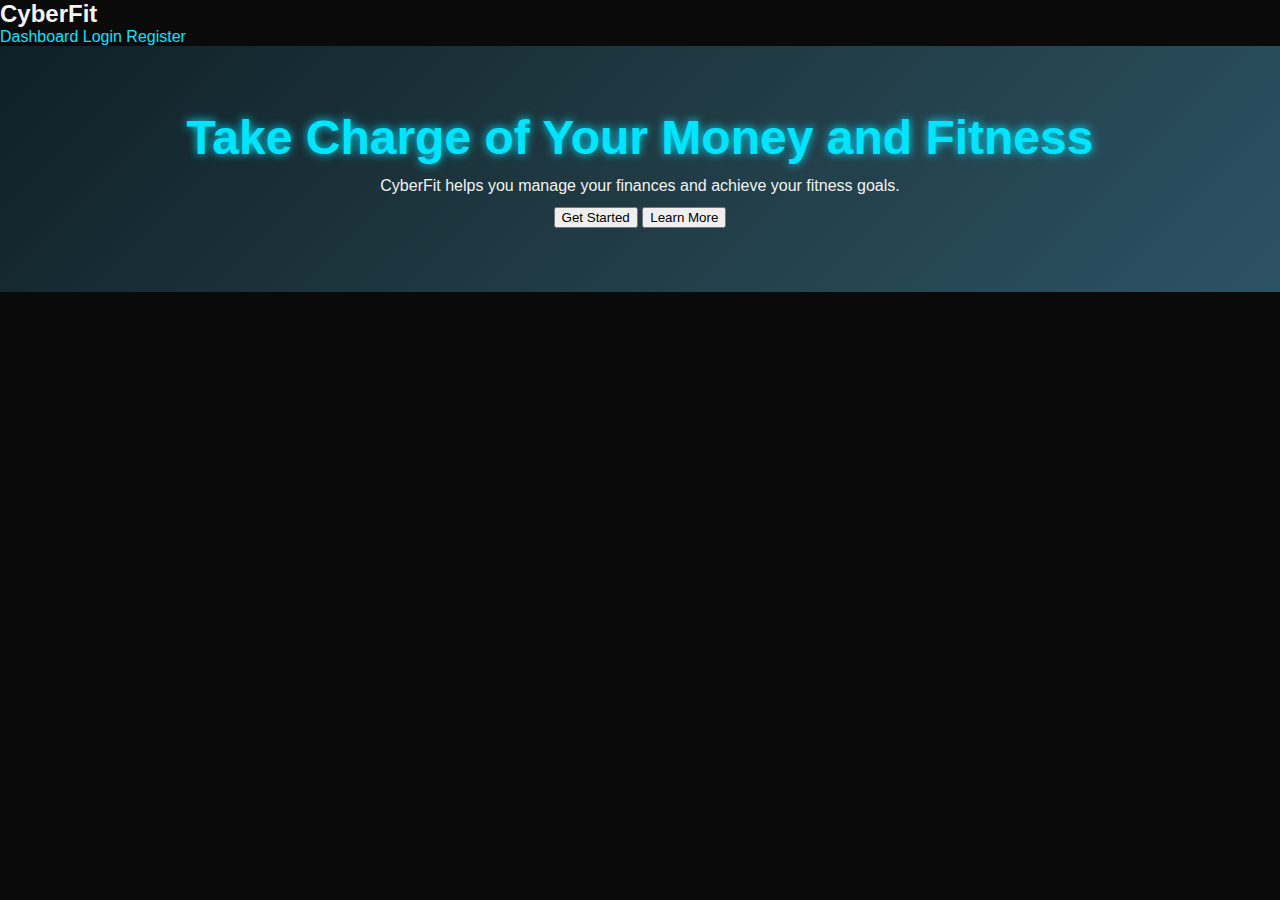
<file: index.html>
<!DOCTYPE html>
<html lang="en">
<head>
  <meta charset="UTF-8" />
  <meta name="viewport" content="width=device-width, initial-scale=1.0" />
  <title>CyberFit</title>
  <link href="https://fonts.googleapis.com/css2?family=Inter:wght@400;600;800&display=swap" rel="stylesheet">
  <link rel="stylesheet" href="style.css" />
</head>
<body>
  <div class="navbar">
    <div class="logo">CyberFit</div>
    <div>
      <a href="#dashboard">Dashboard</a>
      <a href="#login">Login</a>
      <a href="#register">Register</a>
    </div>
  </div>

  <div class="hero">
    <h1>Take Charge of Your Money and Fitness</h1>
    <p>CyberFit helps you manage your finances and achieve your fitness goals.</p>
    <div class="buttons">
      <button class="get-started">Get Started</button>
      <button class="learn-more">Learn More</button>
    </div>
  </div>

  <script src="script.js"></script>
</body>
</html>
</file>
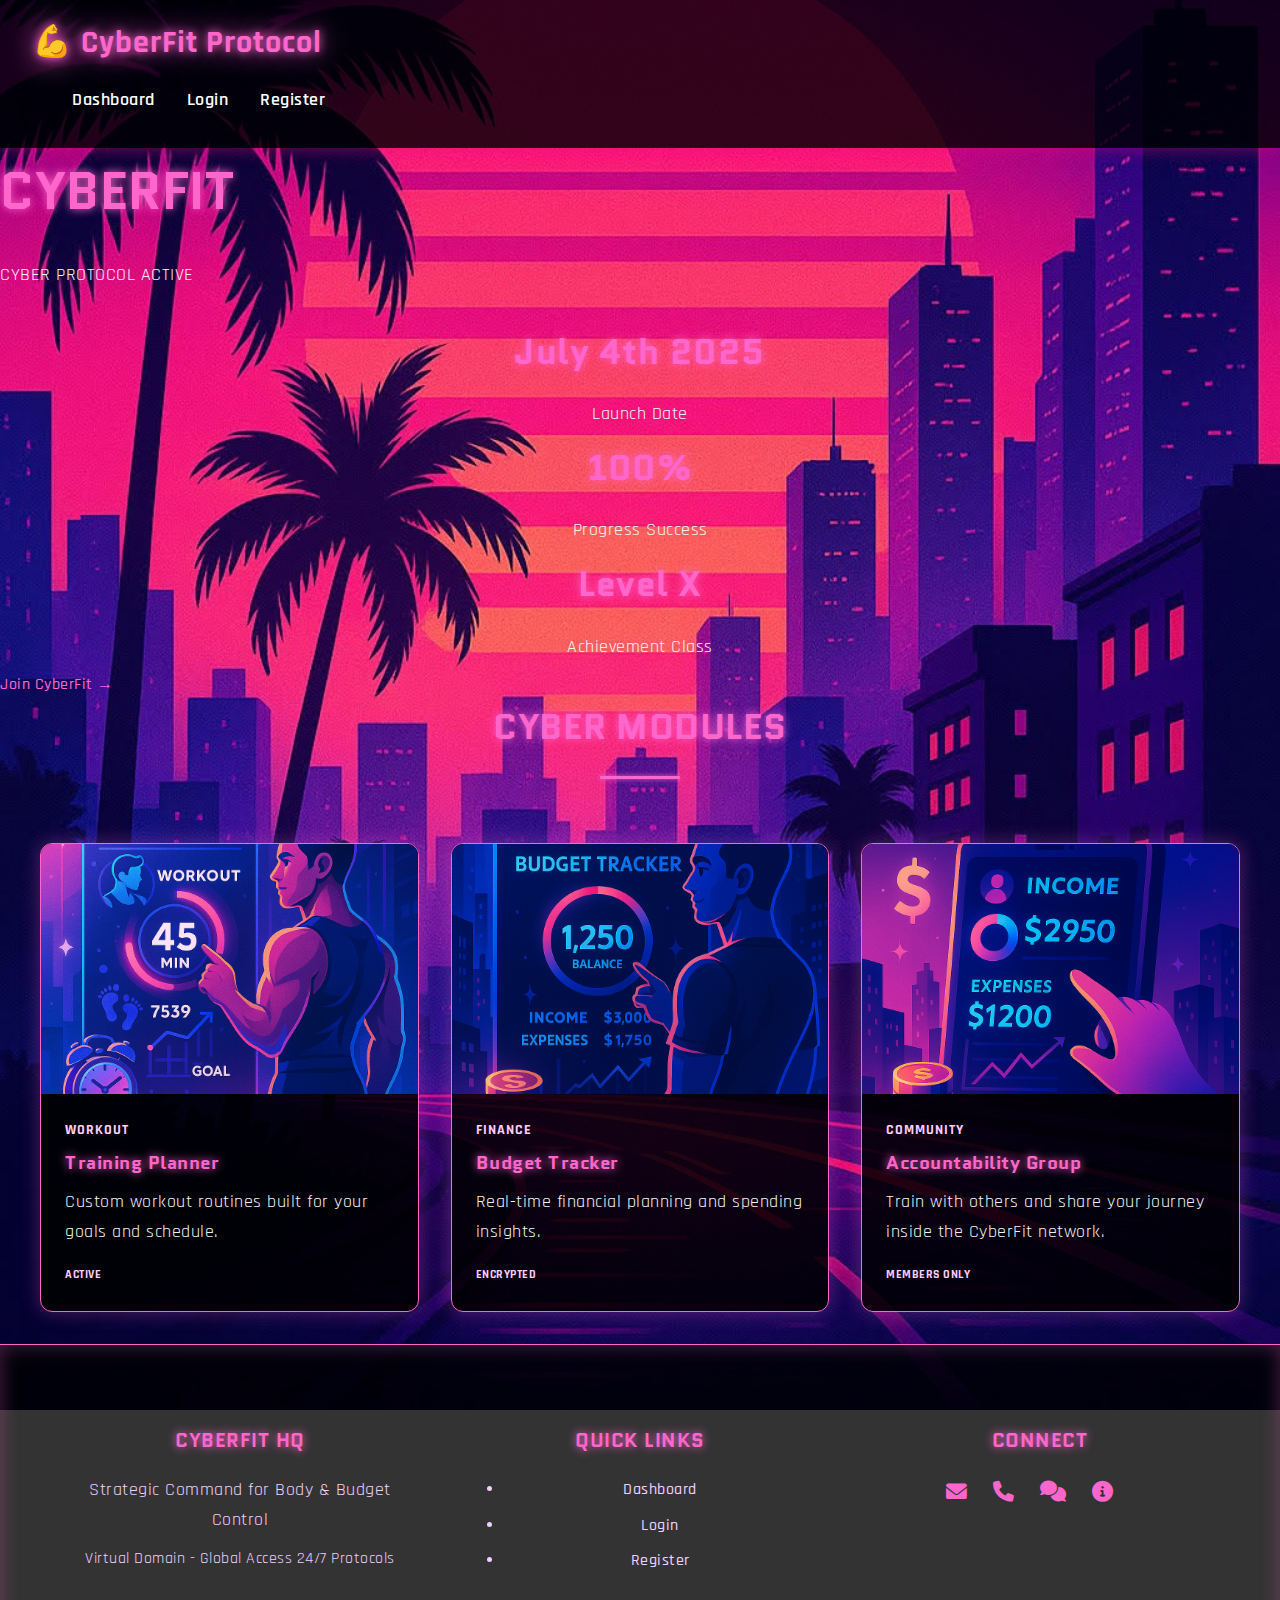
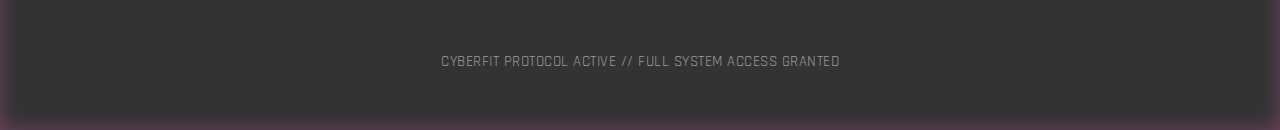
<file: CyberFit Website Project/index.html>
<!DOCTYPE html>
<html lang="en">
<head>
  <meta charset="UTF-8">
  <meta name="viewport" content="width=device-width, initial-scale=1.0">
  <title>CyberFit Protocol</title>
  <link href="https://fonts.googleapis.com/css2?family=Quantico:wght@400;700&family=Rajdhani:wght@400;600;700&display=swap" rel="stylesheet">
  <link rel="stylesheet" href="https://cdnjs.cloudflare.com/ajax/libs/font-awesome/6.0.0/css/all.min.css">
  <link rel="stylesheet" href="style.css">
</head>
<body>

  <!-- Navigation -->
  <nav class="nav">
    <div class="nav-container">
      <div class="logo">
        <span class="shield-icon">💪</span>
        <span class="logo-text">CyberFit Protocol</span>
      </div>
      <ul class="nav-list">
        <li><a href="dashboard.html">Dashboard</a></li>
        <li><a href="login.html">Login</a></li>
        <li><a href="register.html">Register</a></li>
      </ul>
    </div>
  </nav>

 <section class="hero">
  <h1>CYBERFIT</h1>
  <p class="subtitle">CYBER PROTOCOL ACTIVE</p>

  <div class="hero-stats">
    <div class="stat">
      <h2>July 4th 2025</h2>
      <p>Launch Date</p>
    </div>
    <div class="stat">
      <h2>100%</h2>
      <p>Progress Success</p>
    </div>
    <div class="stat">
      <h2>Level X</h2>
      <p>Achievement Class</p>
    </div>
  </div>

  <a href="#modules" class="cta-button">Join CyberFit →</a>
</section>
  <!-- Cyber Modules Cards Section -->
  <section class="cards-section" id="features">
    <div class="section-header">
      <h2>CYBER MODULES</h2>
      <div class="section-line"></div>
    </div>
    <div class="cards-container">
      <div class="card">
        <div class="card-image" style="background-image: url('training-tracker-image.png')"></div>
        <div class="card-content">
          <div class="card-tag">WORKOUT</div>
          <h3>Training Planner</h3>
          <p>Custom workout routines built for your goals and schedule.</p>
          <div class="card-footer">
            <span class="clearance">ACTIVE</span>
          </div>
        </div>
      </div>

      <div class="card">
        <div class="card-image" style="background-image: url('finiance-tracker-image.png')"></div>
        <div class="card-content">
          <div class="card-tag">FINANCE</div>
          <h3>Budget Tracker</h3>
          <p>Real-time financial planning and spending insights.</p>
          <div class="card-footer">
            <span class="clearance">ENCRYPTED</span>
          </div>
        </div>
      </div>

      <div class="card">
        <div class="card-image" style="background-image: url('accountability-tracker-image.png')"></div>
        <div class="card-content">
          <div class="card-tag">COMMUNITY</div>
          <h3>Accountability Group</h3>
          <p>Train with others and share your journey inside the CyberFit network.</p>
          <div class="card-footer">
            <span class="clearance">MEMBERS ONLY</span>
          </div>
        </div>
      </div>
    </div>
  </section>

  <!-- Footer -->
  <footer class="footer" id="contact">
    <div class="footer-content">
      <div class="footer-section">
        <h4>CYBERFIT HQ</h4>
        <p>Strategic Command for Body & Budget Control</p>
        <div class="coordinates">
          <span>Virtual Domain - Global Access</span>
          <span>24/7 Protocols</span>
        </div>
      </div>
      <div class="footer-section">
        <h4>QUICK LINKS</h4>
        <ul class="footer-links">
          <li><a href="dashboard.html">Dashboard</a></li>
          <li><a href="login.html">Login</a></li>
          <li><a href="register.html">Register</a></li>
        </ul>
      </div>
      <div class="footer-section">
        <h4>CONNECT</h4>
        <div class="social-links">
          <a href="#"><i class="fas fa-envelope"></i></a>
          <a href="#"><i class="fas fa-phone"></i></a>
          <a href="#"><i class="fas fa-comments"></i></a>
          <a href="#"><i class="fas fa-info-circle"></i></a>
        </div>
      </div>
    </div>
    <div class="footer-bottom">
      <p>CYBERFIT PROTOCOL ACTIVE // FULL SYSTEM ACCESS GRANTED</p>
    </div>
  </footer>

  <script src="script.js"></script>
</body>
</html>
</file>
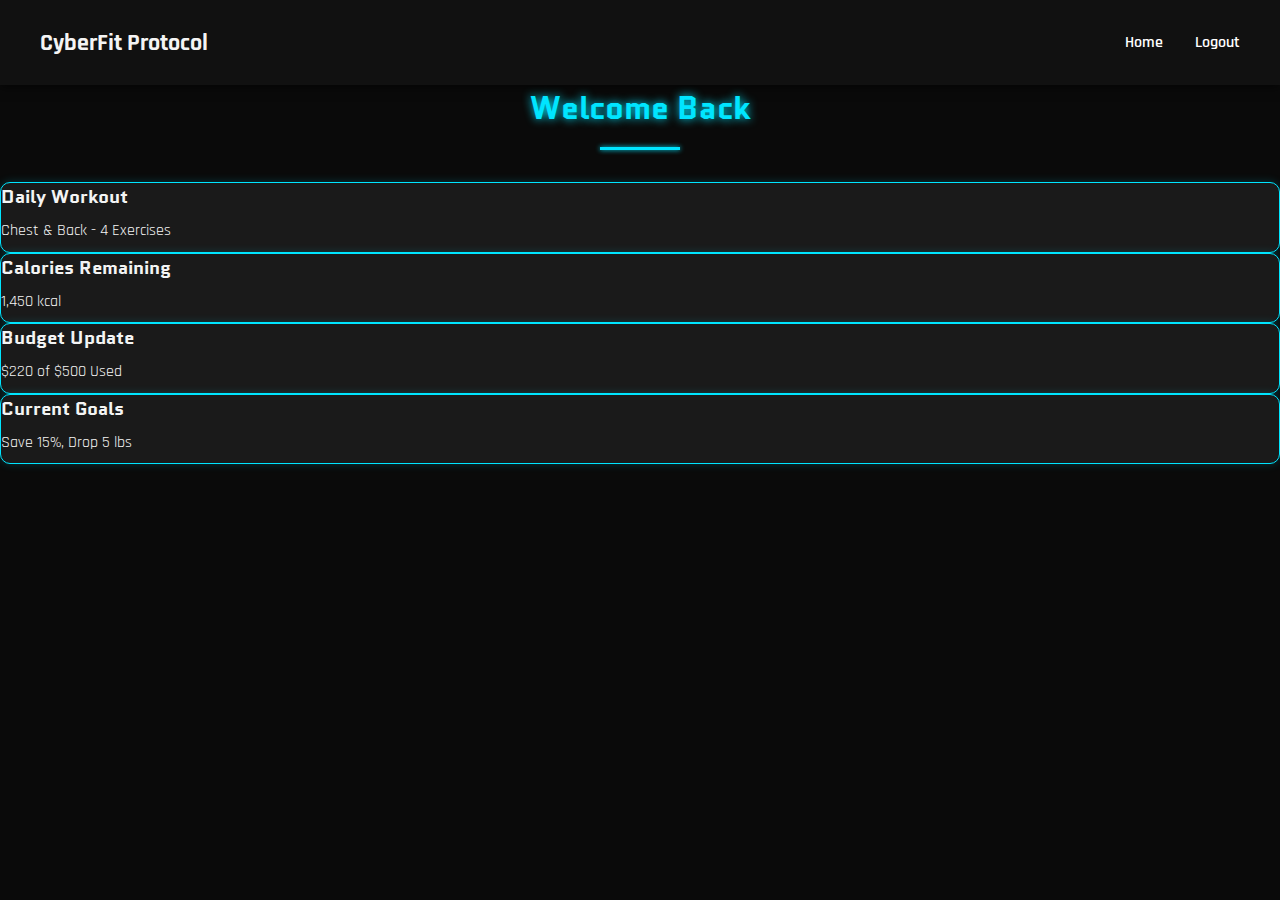
<file: dashboard.html>
<!DOCTYPE html>
<html lang="en">
<head>
  <meta charset="UTF-8" />
  <meta name="viewport" content="width=device-width, initial-scale=1.0" />
  <title>CyberFit Dashboard</title>
  <link href="https://fonts.googleapis.com/css2?family=Quantico:wght@400;700&family=Rajdhani:wght@400;600;700&display=swap" rel="stylesheet">
  <link rel="stylesheet" href="style.css" />
</head>
<body>
  <div class="overlay">
    <nav class="nav">
      <div class="nav-container">
        <div class="logo">CyberFit Protocol</div>
        <ul class="nav-list">
          <li><a href="index.html">Home</a></li>
          <li><a href="login.html">Logout</a></li>
        </ul>
      </div>
    </nav>

    <section class="section-header">
      <h2>Welcome Back</h2>
      <div class="section-line"></div>
    </section>

    <section class="dashboard-cards">
      <div class="card">
        <h3>Daily Workout</h3>
        <p>Chest & Back - 4 Exercises</p>
      </div>
      <div class="card">
        <h3>Calories Remaining</h3>
        <p>1,450 kcal</p>
      </div>
      <div class="card">
        <h3>Budget Update</h3>
        <p>$220 of $500 Used</p>
      </div>
      <div class="card">
        <h3>Current Goals</h3>
        <p>Save 15%, Drop 5 lbs</p>
      </div>
    </section>
  </div>
</body>
</html>
</file>
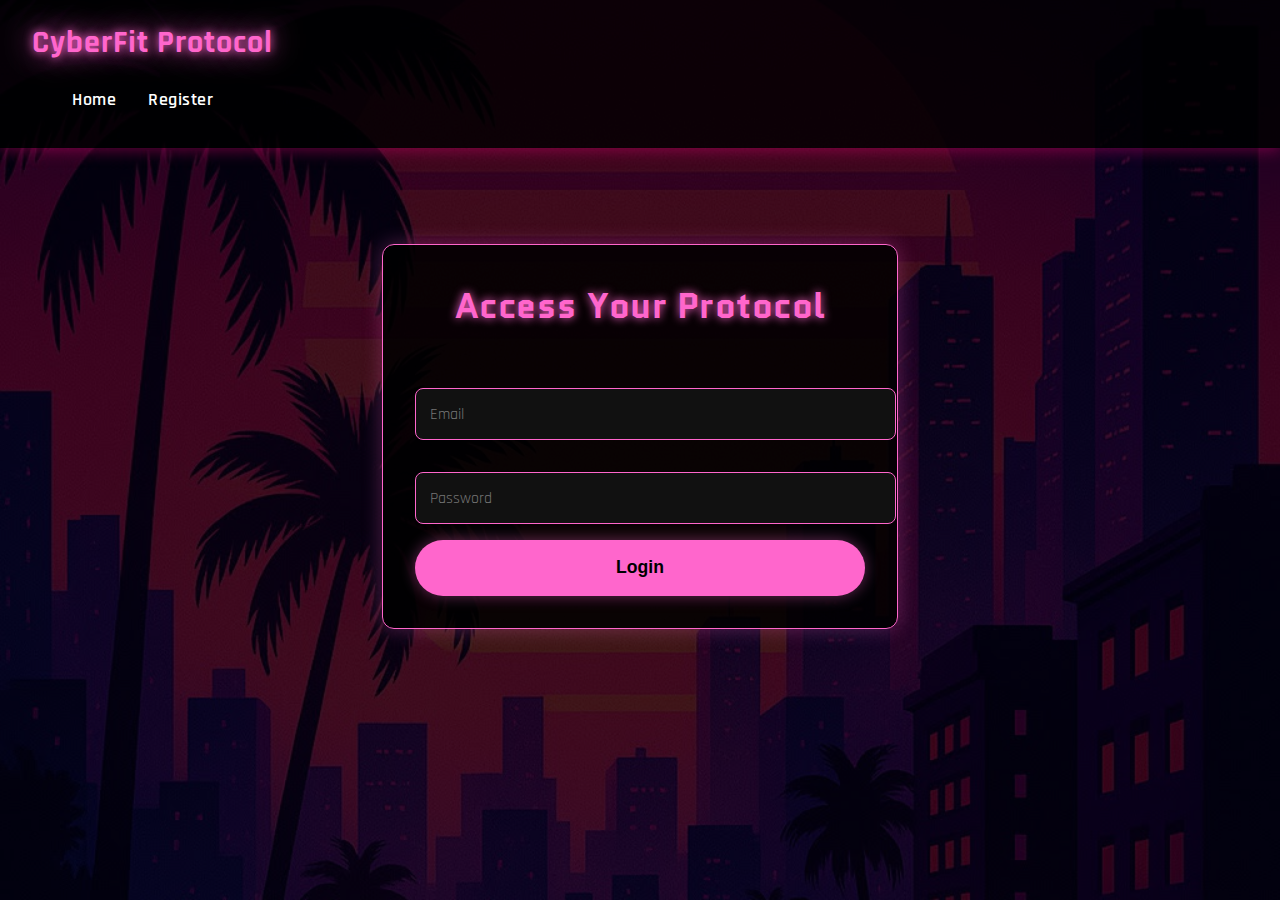
<file: CyberFit Website Project/login.html>
<!DOCTYPE html>
<html lang="en">
<head>
  <meta charset="UTF-8" />
  <meta name="viewport" content="width=device-width, initial-scale=1.0" />
  <title>CyberFit Login</title>
  <link href="https://fonts.googleapis.com/css2?family=Quantico:wght@400;700&family=Rajdhani:wght@400;600;700&display=swap" rel="stylesheet">
  <link rel="stylesheet" href="style.css" />
  <style>
    .login-container {
      max-width: 450px;
      margin: 6em auto;
      padding: 2em;
      background-color: rgba(0, 0, 0, 0.85);
      border: 1px solid #ff66cc;
      border-radius: 12px;
      box-shadow: 0 0 20px rgba(255, 102, 204, 0.3);
      text-align: center;
    }

    .login-container h2 {
      color: #ff66cc;
      margin-bottom: 1em;
      text-shadow: 0 0 10px #ff66cc;
    }

    .login-container input {
      width: 100%;
      padding: 0.9em;
      margin: 1em 0;
      border: 1px solid #ff66cc;
      border-radius: 8px;
      background: #111;
      color: #f4f4f4;
      font-size: 1em;
      font-family: 'Rajdhani', sans-serif;
    }

    .login-container button {
      width: 100%;
      padding: 1em;
      background-color: #ff66cc;
      color: #000;
      font-weight: bold;
      font-size: 1.1em;
      border: none;
      border-radius: 30px;
      cursor: pointer;
      box-shadow: 0 0 15px rgba(255, 102, 204, 0.4);
      transition: background 0.3s ease, box-shadow 0.3s ease;
    }

    .login-container button:hover {
      background-color: #ff3399;
      box-shadow: 0 0 25px rgba(255, 102, 204, 0.6);
    }
  </style>
</head>
<body>
  <div class="overlay">
    <nav class="nav">
      <div class="nav-container">
        <div class="logo">CyberFit Protocol</div>
        <ul class="nav-list">
          <li><a href="index.html">Home</a></li>
          <li><a href="register.html">Register</a></li>
        </ul>
      </div>
    </nav>

    <div class="login-container">
      <h2>Access Your Protocol</h2>
      <form id="login-form">
        <input type="email" placeholder="Email" required />
        <input type="password" placeholder="Password" required />
        <button type="submit">Login</button>
      </form>
    </div>
  </div>
</body>
</html>
</file>
<file: style.css>
/* === GLOBAL STYLES === */
body {
  margin: 0;
  font-family: 'Rajdhani', sans-serif;
  background-color: #0a0a0a;
  color: #f4f4f4;
}

h1, h2, h3, h4 {
  font-family: 'Quantico', sans-serif;
  margin: 0;
}

p {
  margin: 0.5em 0;
  line-height: 1.6;
}

a {
  text-decoration: none;
  color: #00e5ff;
  transition: color 0.3s ease;
}

a:hover {
  color: #00b3cc;
}

/* === NAVIGATION === */
.nav {
  background-color: #111;
  padding: 1em 2em;
  display: flex;
  justify-content: space-between;
  align-items: center;
  box-shadow: 0 2px 10px rgba(0,0,0,0.6);
  animation: glowNav 4s infinite alternate;
}

@keyframes glowNav {
  from { box-shadow: 0 0 10px rgba(0, 229, 255, 0.2); }
  to { box-shadow: 0 0 20px rgba(0, 229, 255, 0.4); }
}

.nav-container {
  display: flex;
  justify-content: space-between;
  width: 100%;
  max-width: 1200px;
  margin: 0 auto;
}

.logo {
  font-size: 1.5em;
  font-weight: 700;
  display: flex;
  align-items: center;
}

.logo-text {
  margin-left: 0.5em;
}

.nav-list {
  display: flex;
  gap: 2em;
  list-style: none;
}

.nav-list li a {
  color: #fff;
  font-weight: 600;
  transition: color 0.3s;
}

.nav-list li a:hover {
  color: #00e5ff;
}

/* === HERO SECTION === */
.hero {
  background: linear-gradient(135deg, #0f2027, #203a43, #2c5364);
  padding: 4em 2em;
  text-align: center;
  animation: fadeIn 1.5s ease-in;
}

@keyframes fadeIn {
  from { opacity: 0; transform: translateY(20px); }
  to { opacity: 1; transform: translateY(0); }
}

.hero h1 {
  font-size: 3em;
  color: #00e5ff;
  text-shadow: 0 0 10px #00e5ff;
}

.hero-subtitle {
  font-size: 1.2em;
  letter-spacing: 2px;
  color: #ccc;
  margin-bottom: 2em;
}

.hero-stats {
  display: flex;
  justify-content: center;
  gap: 3em;
  margin: 2em 0;
  flex-wrap: wrap;
}

.stat {
  background-color: rgba(255,255,255,0.05);
  padding: 1em 2em;
  border-radius: 8px;
  border: 1px solid #00e5ff;
  min-width: 200px;
  box-shadow: 0 0 10px rgba(0,229,255,0.2);
  transition: transform 0.3s ease, box-shadow 0.3s ease;
}

.stat:hover {
  transform: translateY(-5px);
  box-shadow: 0 0 15px rgba(0,229,255,0.4);
}

.stat-number {
  font-size: 1.2em;
  font-weight: 700;
  color: #00e5ff;
}

.stat-label {
  font-size: 0.9em;
  color: #aaa;
}

.hero-button {
  margin-top: 2em;
  display: inline-block;
  background-color: #00e5ff;
  color: #000;
  font-weight: bold;
  padding: 0.8em 1.5em;
  border-radius: 30px;
  transition: background 0.3s;
  box-shadow: 0 0 10px rgba(0,229,255,0.3);
}

.hero-button:hover {
  background-color: #00b3cc;
  box-shadow: 0 0 20px rgba(0,229,255,0.5);
}

/* === CARDS SECTION === */
.cards-section {
  padding: 4em 2em;
  background-color: #111;
}

.section-header {
  text-align: center;
  margin-bottom: 2em;
}

.section-header h2 {
  font-size: 2em;
  color: #00e5ff;
  text-shadow: 0 0 10px #00e5ff;
}

.section-line {
  width: 80px;
  height: 3px;
  background: #00e5ff;
  margin: 1em auto;
  box-shadow: 0 0 5px #00e5ff;
}

.cards-container {
  display: grid;
  grid-template-columns: repeat(auto-fit, minmax(280px, 1fr));
  gap: 2em;
  max-width: 1200px;
  margin: 0 auto;
}

.card {
  background-color: #1a1a1a;
  border-radius: 10px;
  overflow: hidden;
  border: 1px solid #00e5ff;
  box-shadow: 0 0 10px rgba(0, 229, 255, 0.2);
  transition: transform 0.3s, box-shadow 0.3s;
}

.card:hover {
  transform: translateY(-5px);
  box-shadow: 0 0 20px rgba(0, 229, 255, 0.4);
}

.card-image {
  height: 180px;
  background-size: cover;
  background-position: center;
}

.card-content {
  padding: 1.5em;
}

.card-tag {
  font-size: 0.8em;
  font-weight: bold;
  color: #00e5ff;
  margin-bottom: 0.5em;
  letter-spacing: 1px;
  text-shadow: 0 0 5px #00e5ff;
}

.card-footer {
  margin-top: 1em;
}

.clearance {
  font-size: 0.75em;
  color: #aaa;
}

/* === FOOTER === */
.footer {
  background-color: #0f0f0f;
  padding: 3em 2em;
  color: #ccc;
  box-shadow: inset 0 0 10px rgba(0,229,255,0.2);
}

.footer-content {
  display: grid;
  grid-template-columns: repeat(auto-fit, minmax(250px, 1fr));
  gap: 2em;
  max-width: 1200px;
  margin: 0 auto;
}

.footer-section h4 {
  font-size: 1.1em;
  margin-bottom: 0.5em;
  color: #00e5ff;
  text-shadow: 0 0 5px #00e5ff;
}

.footer-links li {
  list-style: none;
  margin-bottom: 0.5em;
}

.footer-links li a {
  color: #ccc;
  transition: color 0.3s;
}

.footer-links li a:hover {
  color: #00e5ff;
}

.social-links a {
  color: #00e5ff;
  font-size: 1.2em;
  margin-right: 1em;
  transition: transform 0.3s ease;
}

.social-links a:hover {
  transform: scale(1.2);
}

.footer-bottom {
  text-align: center;
  margin-top: 2em;
  border-top: 1px solid #333;
  padding-top: 1em;
  font-size: 0.9em;
  color: #777;
}
</file>
<file: CyberFit Website Project/style.css>
/* === GLOBAL STYLES === */
body {
  margin: 0;
  font-family: 'Rajdhani', sans-serif;
  background: url('miami vice picture.jpg') no-repeat center center fixed;
  background-size: cover;
  color: #f4f4f4;
  line-height: 1.7;
  letter-spacing: 0.5px;
  scroll-behavior: smooth;
}

.overlay {
  background: rgba(0, 0, 0, 0.75);
  min-height: 100vh;
}

h1, h2, h3, h4 {
  font-family: 'Quantico', sans-serif;
  margin: 0 0 0.5em;
  color: #ff66cc;
  text-shadow: 0 0 10px #ff66cc;
}

h1 {
  font-size: 3.2em;
}

h2 {
  font-size: 2.2em;
}

p {
  margin: 0.5em 0;
  font-size: 1.1em;
}

a {
  text-decoration: none;
  color: #ff66cc;
  transition: color 0.3s ease;
  font-weight: 500;
}

a:hover {
  color: #ffcc00;
}

.nav {
  background-color: rgba(0,0,0,0.8);
  padding: 1em 2em;
  display: flex;
  justify-content: space-between;
  align-items: center;
  box-shadow: 0 2px 15px rgba(255, 0, 128, 0.4);
}

.logo {
  font-size: 2em;
  font-weight: 900;
  color: #ff66cc;
  text-shadow: 0 0 10px #ff66cc, 0 0 30px #ff66cc;
  letter-spacing: 1px;
}

.nav-list {
  display: flex;
  gap: 2em;
  list-style: none;
}

.nav-list li a {
  color: #fff;
  font-weight: 600;
  font-size: 1.1em;
}

.nav-list li a:hover {
  color: #ffcc00;
}

.section-header h2 {
  text-align: center;
  margin-bottom: 0.5em;
  text-transform: uppercase;
  font-weight: 700;
}

.section-line {
  width: 80px;
  height: 3px;
  background: #ff66cc;
  margin: 0 auto 2rem;
  box-shadow: 0 0 5px #ff66cc;
}

.cards-container {
  display: grid;
  grid-template-columns: repeat(auto-fit, minmax(280px, 1fr));
  gap: 2em;
  max-width: 1200px;
  margin: 0 auto;
  padding: 2em;
}

.card {
  background-color: rgba(0, 0, 0, 0.85);
  border-radius: 12px;
  overflow: hidden;
  border: 1px solid #ff66cc;
  box-shadow: 0 0 20px rgba(255, 102, 204, 0.3);
  transition: transform 0.3s, box-shadow 0.3s;
  text-align: left;
}

.card:hover {
  transform: translateY(-8px);
  box-shadow: 0 0 30px rgba(255, 102, 204, 0.6);
}

.card-image {
  height: 250px;
  background-size: cover;
  background-position: center;
}

.card-content {
  padding: 1.5em;
}

.card-tag {
  font-size: 0.9em;
  font-weight: bold;
  color: #ffccff;
  letter-spacing: 1px;
  margin-bottom: 0.3em;
  text-transform: uppercase;
}

.card-footer {
  margin-top: 1em;
  font-size: 0.9em;
  color: #bbb;
}

.clearance {
  font-size: 0.85em;
  font-weight: bold;
  color: #ffccff;
}

.dashboard-cards {
  display: grid;
  grid-template-columns: repeat(auto-fit, minmax(250px, 1fr));
  gap: 2em;
  padding: 2em;
}

.dashboard-cards .card {
  background-color: rgba(0,0,0,0.85);
  border: 1px solid #ff66cc;
  border-radius: 12px;
  padding: 1.8em;
  text-align: center;
  box-shadow: 0 0 18px rgba(255, 102, 204, 0.3);
  color: #fff;
  transition: transform 0.3s ease;
}

.dashboard-cards .card:hover {
  transform: scale(1.03);
}

.dashboard-cards .card h3 {
  margin-bottom: 0.5em;
  color: #ff66cc;
  font-weight: 800;
  font-size: 1.5em;
}

.dashboard-cards .card p {
  font-size: 1.2em;
  color: #f0d0ff;
}

.footer {
  background-color: rgba(0,0,0,0.8);
  padding: 3em 2em;
  color: #f0d0ff;
  border-top: 1px solid #ff66cc;
  box-shadow: inset 0 0 20px rgba(255, 102, 204, 0.3);
}

.footer-section {
  flex: 1 1 200px;
}

.footer-section h4 {
  color: #ff66cc;
  margin-bottom: 1em;
  font-size: 1.2em;
  text-transform: uppercase;
  font-weight: bold;
}

.footer-links a {
  color: #f0d0ff;
  display: block;
  margin-bottom: 0.5em;
  transition: color 0.3s;
  font-size: 1em;
}

.footer-links a:hover {
  color: #ffcc00;
}

.footer-bottom {
  text-align: center;
  margin-top: 2em;
  font-size: 0.85em;
  color: #999;
  text-transform: uppercase;
}

.footer-content {
  display: flex;
  flex-wrap: wrap;
  justify-content: center;
  gap: 3em;
  text-align: center;
  padding: 2em;
}

.hero-stats {
  justify-content: center;
  text-align: center;
  margin-top: 2em;
}

.hero-text {
  max-width: 850px;
  margin: 0 auto;
  text-align: center;
}

.hero-button {
  display: inline-block;
  padding: 1em 2em;
  margin-top: 1.5em;
  font-size: 1.1em;
  font-weight: bold;
  color: #000;
  background-color: #ff66cc;
  border: none;
  border-radius: 30px;
  cursor: pointer;
  transition: background 0.3s, box-shadow 0.3s;
  box-shadow: 0 0 15px rgba(255, 102, 204, 0.5);
}

.hero-button:hover {
  background-color: #ff3399;
  box-shadow: 0 0 25px rgba(255, 102, 204, 0.7);
}

.social-links a {
  color: #ff66cc;
  font-size: 1.3em;
  margin-right: 1em;
  transition: transform 0.3s;
}

.social-links a:hover {
  transform: scale(1.2);
}
</file>
